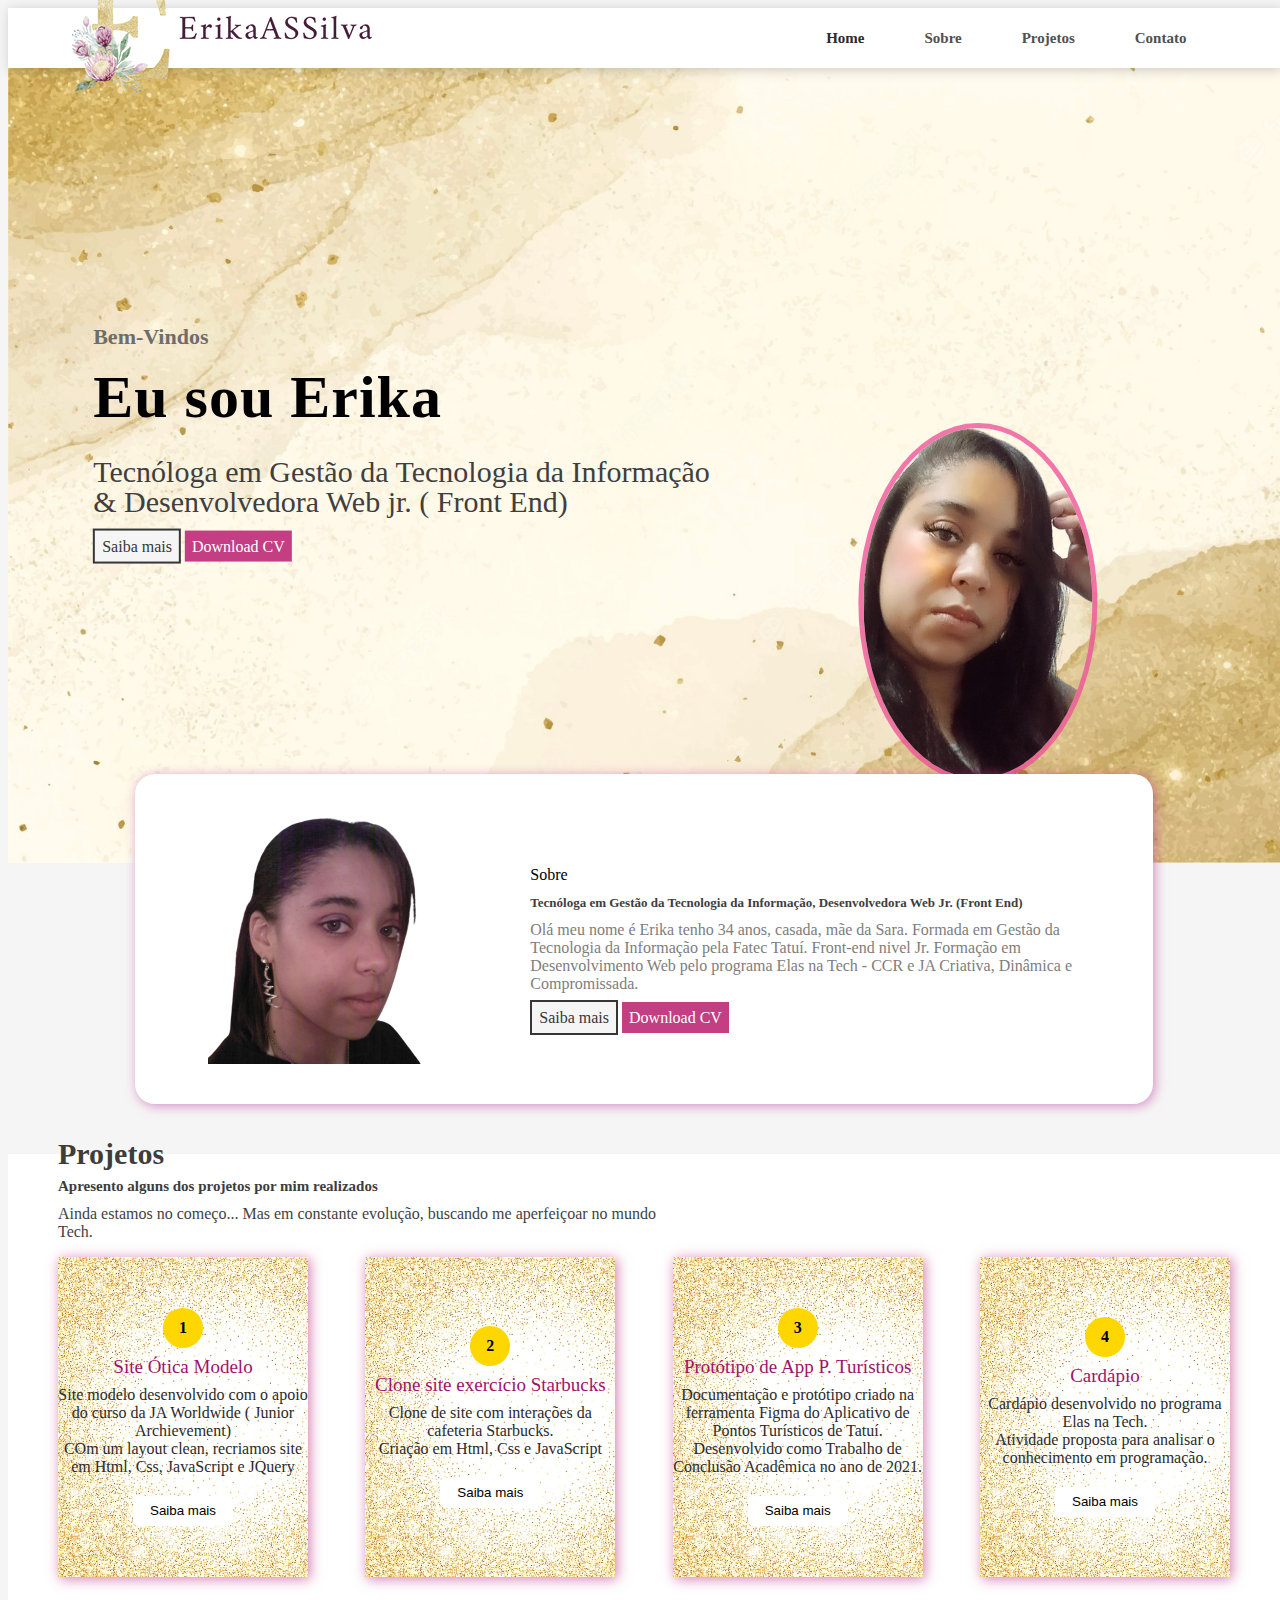
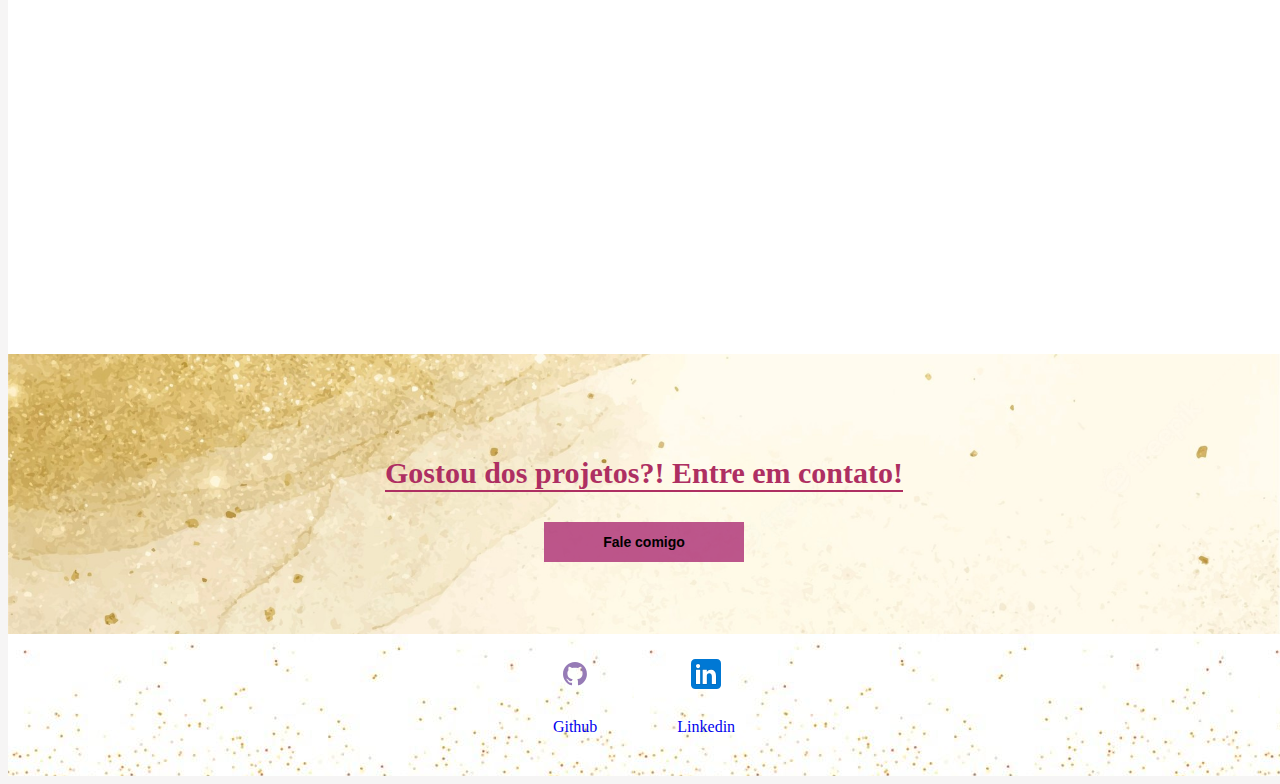
<file: index.html>
<!DOCTYPE html>
<html>
<head>
	<meta charset="utf-8">
	<title> Portifólio - Erika A S Silva </title>
	<link rel="stylesheet" type="text/css" href="style.css">
</head>
<body>

	
	<section>
            
            
                <nav>

                    <a href="#" class="logo"><img src="img/logoeass.png"> </a>

                    <ul> 
                        <li><a href="./index.html" class="active">Home</a></li>
                        <li><a href="./sobremim.html">Sobre</a></li>
                        <li><a href="./projetos.html">Projetos</a></li>
                        <li><a href="./contato.html">Contato</a></li>
                    </ul>
            
                </nav>

                
                
                <div class="conteudo-texto">
                    <p>Bem-Vindos</p>
                    <p>Eu sou Erika</p>
                    <p>Tecnóloga em Gestão da Tecnologia da Informação <br> & Desenvolvedora Web jr. ( Front End)</p>
                    <a class="btn btn1" href="./sobremim.html" role="button">Saiba mais</a>
                    <a class="btn btn2" href="./cverika.pdf" role="button">Download CV</a>
                    
                </div>


                
                <div>
                    
                    <img src="img/erikasf.png" class="imgbg" alt="imgbg">

                </div>

        </section>



        

        <div class="conteudo-sobre">
            
            <img src="img/erika2.png">

            <div class="texto-sobre">

                <p>Sobre</p>
                <p>Tecnóloga em Gestão da Tecnologia da Informação, Desenvolvedora Web Jr. (Front End) </p>

                <p>Olá meu nome é Erika tenho 34 anos, casada, mãe da Sara.
                    Formada em Gestão da Tecnologia da Informação pela Fatec Tatuí.
                    Front-end nivel Jr. Formação em Desenvolvimento Web pelo programa Elas na Tech - CCR e JA 
                    Criativa, Dinâmica e Compromissada.
                </p>
                

                <a class="btn btn1" href="./sobremim.html" role="button">Saiba mais</a>
                <a class="btn btn2" href="./cverika.pdf" role="button">Download CV</a>
                



             </div>
        </div>


        <div class="projetos">

            <div class="projetos-textos">

                <p>Projetos</p>
                <p>Apresento alguns dos projetos por mim realizados</p>
                <p>Ainda estamos no começo... Mas em constante evolução, buscando me aperfeiçoar no mundo Tech.</p>
                
            </div>

            <div class="conteudo-box">


                <div class="box1">
                    <span>1</span>

                    <p class="headid">Site Ótica Modelo</p>

                    <p class="detalhes">
                        Site modelo desenvolvido com o apoio do curso da JA Worldwide ( Junior Archievement) 
                        <br>
                        COm um layout clean, recriamos site em Html, Css, JavaScript e JQuery</p>

                        <button>Saiba mais</button>
                

                </div>

                <div class="box2">
                    <span>2</span>

                    <p class="headid">Clone site exercício Starbucks</p>

                    <p class="detalhes">
                            Clone de site com interações da cafeteria Starbucks. 
                            <br>
                            Criação em Html, Css e JavaScript</p>

                            <button>Saiba mais</button>
                

                </div>

                <div class="box3">
                    <span>3</span>

                    <p class="headid">Protótipo de App P. Turísticos</p>

                    <p class="detalhes">
                        Documentação e protótipo criado na ferramenta Figma do Aplicativo de Pontos Turísticos de Tatuí.
                        <br>
                        Desenvolvido como Trabalho de Conclusão Acadêmica no ano de 2021. 
                     </p>

                    <button>Saiba mais</button>

                    
                </div >

                <div class="box4">
                    <span> 4 </span >

                    <p  class =" headid " > Cardápio </p >

                    <p  class =" detalhes " >
                        Cardápio desenvolvido no programa Elas na Tech.
                        <br> 
                    Atividade proposta para analisar o conhecimento em programação.
                    </p >

                    <button> Saiba mais </button >
                
                </div >
            
                

                </div>
            
            </div>
            
        </div>


        <div class="contato">
        
            <p>Gostou dos projetos?! Entre em contato!</p> 

            <button > Fale comigo </button >
        </div>

     <footer>
        <a href="https://github.com/Erikaassilva" target="_blank" rel=" noopener noreferrer">
            <img src="./img/github.svg"></img>
            <p> Github</p>

         </a>
         <a href="https://github.com/Erikaassilva" target="_blank" rel=" noopener noreferrer">
            <img src="./img/linkedin.svg"></img>
            <p> Linkedin</p>

         </a>
    </footer>




    </body>
</html>
</file>
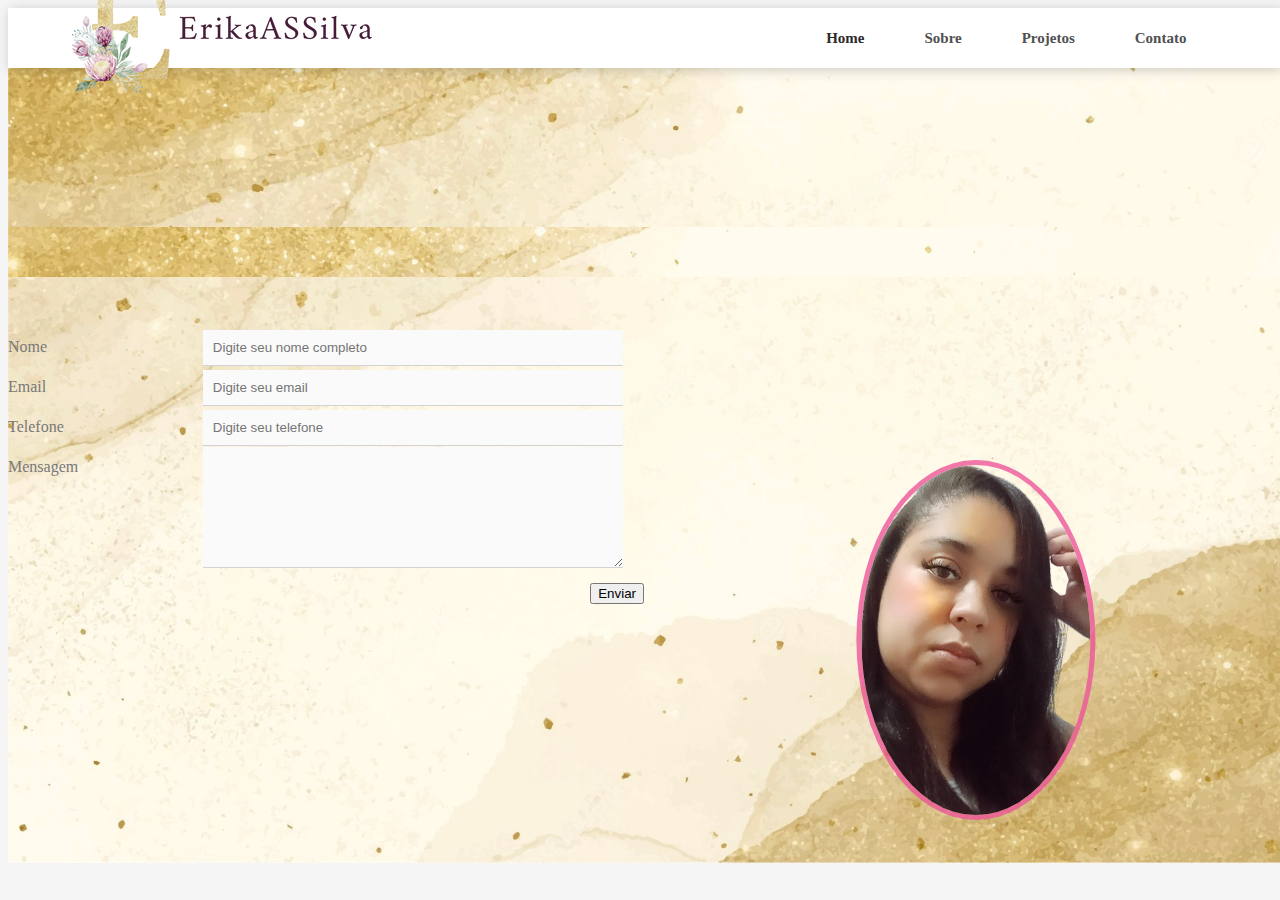
<file: contato.html>
<!DOCTYPE html>
<html>
    <head>
	<meta charset="utf-8">
	<title> Portifólio - Erika A S Silva </title>
	<link rel="stylesheet" type="text/css" href="style.css">
    </head>
    <body>

	
	<section>
		<nav>
            <a href="#" class="logo"><img src="img/logoeass.png"> </a>
			<ul> 
				<li><a href="./index.html" class="active">Home</a></li>
				<li><a href="./sobremim.html">Sobre</a></li>
				<li><a href="./projetos.html">Projetos</a></li>
				<li><a href="./contato.html">Contato</a></li>
			</ul>
          
        </nav>
    </section>
    <div>
                    
        <img src="img/erikasf.png" class="imgbg" alt="imgbg">

    </div>

    <div class="pag-conta">

    

    <section class="sec_fale">
        <div class="container">
            <div class="metade">
                
                <form enctype="application/x-www-form-urlencoded" method="POST">
                    <label for="NomeCompleto">Nome</label>
                    <input id="NomeCompleto" type="text" name="Nome_Completo" placeholder="Digite seu nome completo" />
                    <br />
                    <label for="Email">Email</label>
                    <input id="Email" type="text" name="Email" placeholder="Digite seu email" />
                    <br />

                    <label for="Telefone">Telefone</label>
                    <input id="Telefone" type="text" name="Telefone" placeholder="Digite seu telefone" />
                    <br />

                    <label for="Mensagem">Mensagem</label>
                    <textarea name="Mensagem"></textarea>

                    <br />
                    <input type="submit" value="Enviar"/>
                </form>
            </div>
                               
                
                
        </div>
    </section>
    
    </div>


    <footer>
        <a href="https://github.com/Erikaassilva" target="_blank" rel=" noopener noreferrer">
            <img src="./img/github.svg"></img>
            <p> Github</p>

         </a>
         <a href="http://www.linkedin.com/in/erika-a-s-silva-5aa6381a1" target="_blank" rel=" noopener noreferrer">
            <img src="./img/linkedin.svg"></img>
            <p> Linkedin</p>

         </a>
    </footer>




    </body>
</html>
</file>
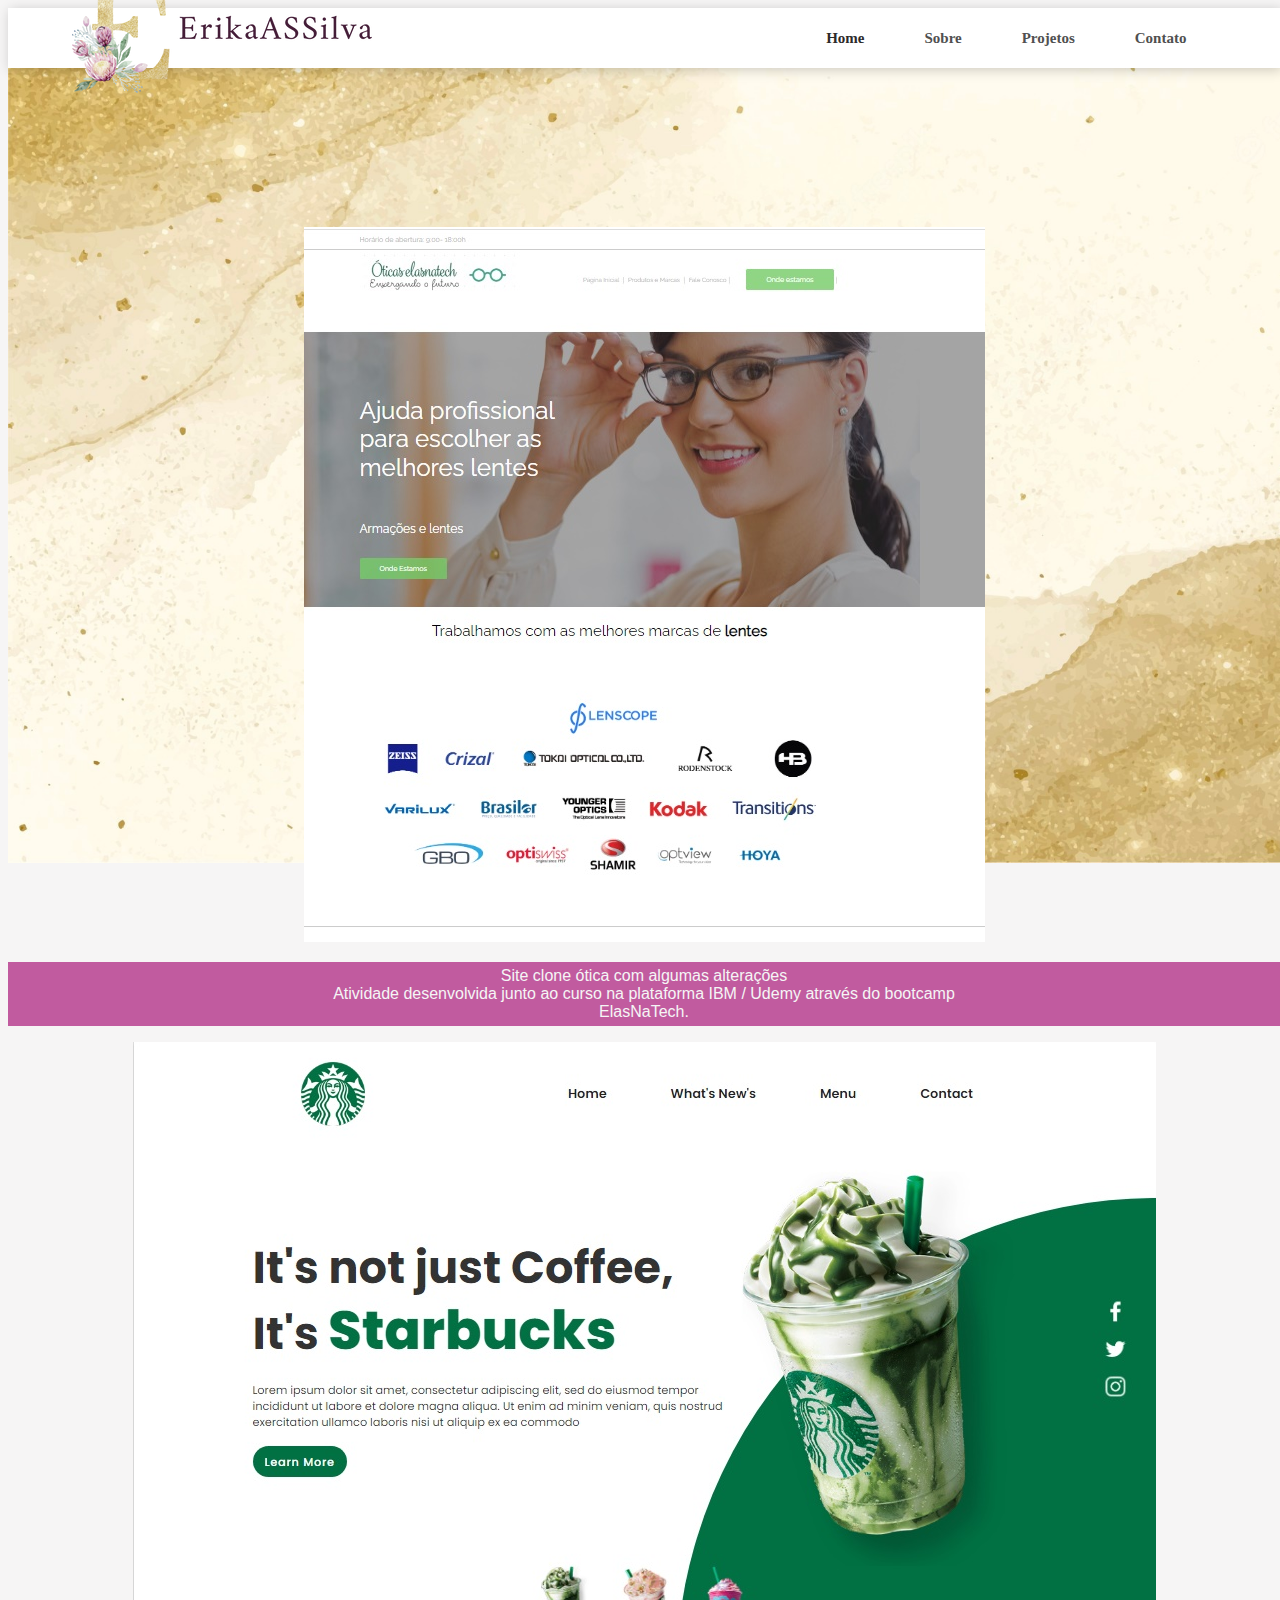
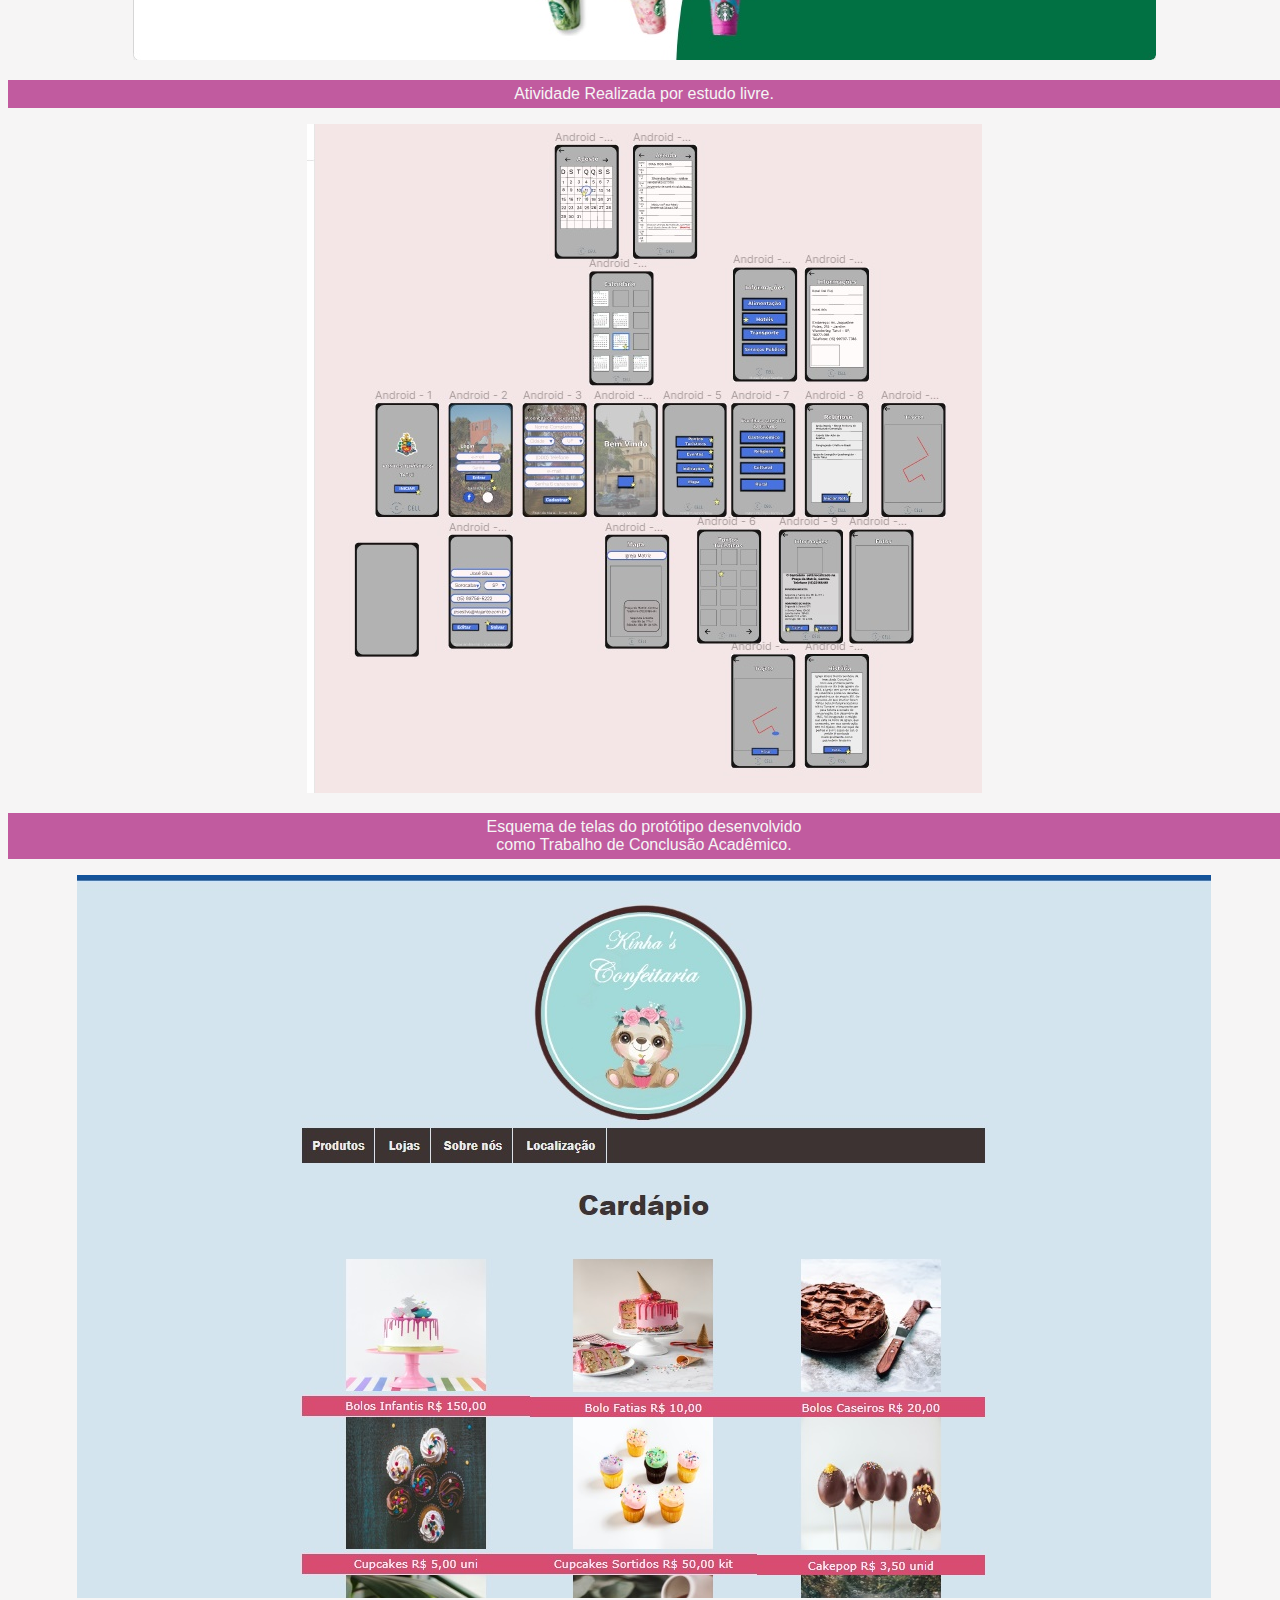
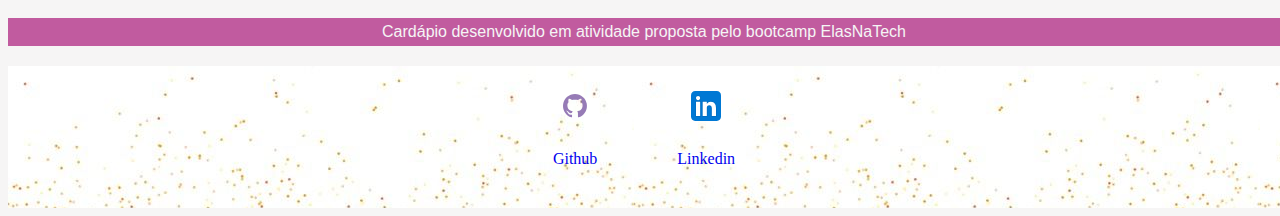
<file: projetos.html>
<!DOCTYPE html>
<html>
<head>
	<meta charset="utf-8">
	<title> Portifólio - Erika A S Silva </title>
	<link rel="stylesheet" type="text/css" href="style.css">
</head>
<body>

	
	<section>
		
		
			<nav>

				<a href="#" class="logo"><img src="img/logoeass.png"> </a>

				<ul> 
					<li><a href="./index.html" class="active">Home</a></li>
					<li><a href="./sobremim.html">Sobre</a></li>
					<li><a href="./projetos.html">Projetos</a></li>
					<li><a href="./contato.html">Contato</a></li>
				</ul>
          
            </nav>
    </section>
    
    <div class="pag-proj">

       <div class="galeria">
            <img src="./img/otic.jpg">
            <p>Site clone ótica com algumas alterações<br>
            Atividade desenvolvida junto ao curso na plataforma IBM / Udemy através do bootcamp<br>
            ElasNaTech.
            </p>
        </div>     

        <div class="galeria">
          <img src="./img/starb.jpg">
          <p>Atividade Realizada por estudo livre. </p>
        </div>

        <div class="galeria">
            <img src="./img/apppt.jpg">
            <p>Esquema de telas do protótipo desenvolvido<br>
            como Trabalho de Conclusão Acadêmico.</p>
          </div>

        <div class="galeria">
          <img src="./img/card.jpg">
          <p>Cardápio desenvolvido em atividade proposta pelo bootcamp ElasNaTech </p>
        </div>
    </div>
        



















    <footer>
        <a href="https://github.com/Erikaassilva" target="_blank" rel=" noopener noreferrer">
            <img src="./img/github.svg"></img>
            <p> Github</p>

         </a>
         <a href="http://www.linkedin.com/in/erika-a-s-silva-5aa6381a1" target="_blank" rel=" noopener noreferrer">
            <img src="./img/linkedin.svg"></img>
            <p> Linkedin</p>

         </a>
    </footer>

</body>
</file>
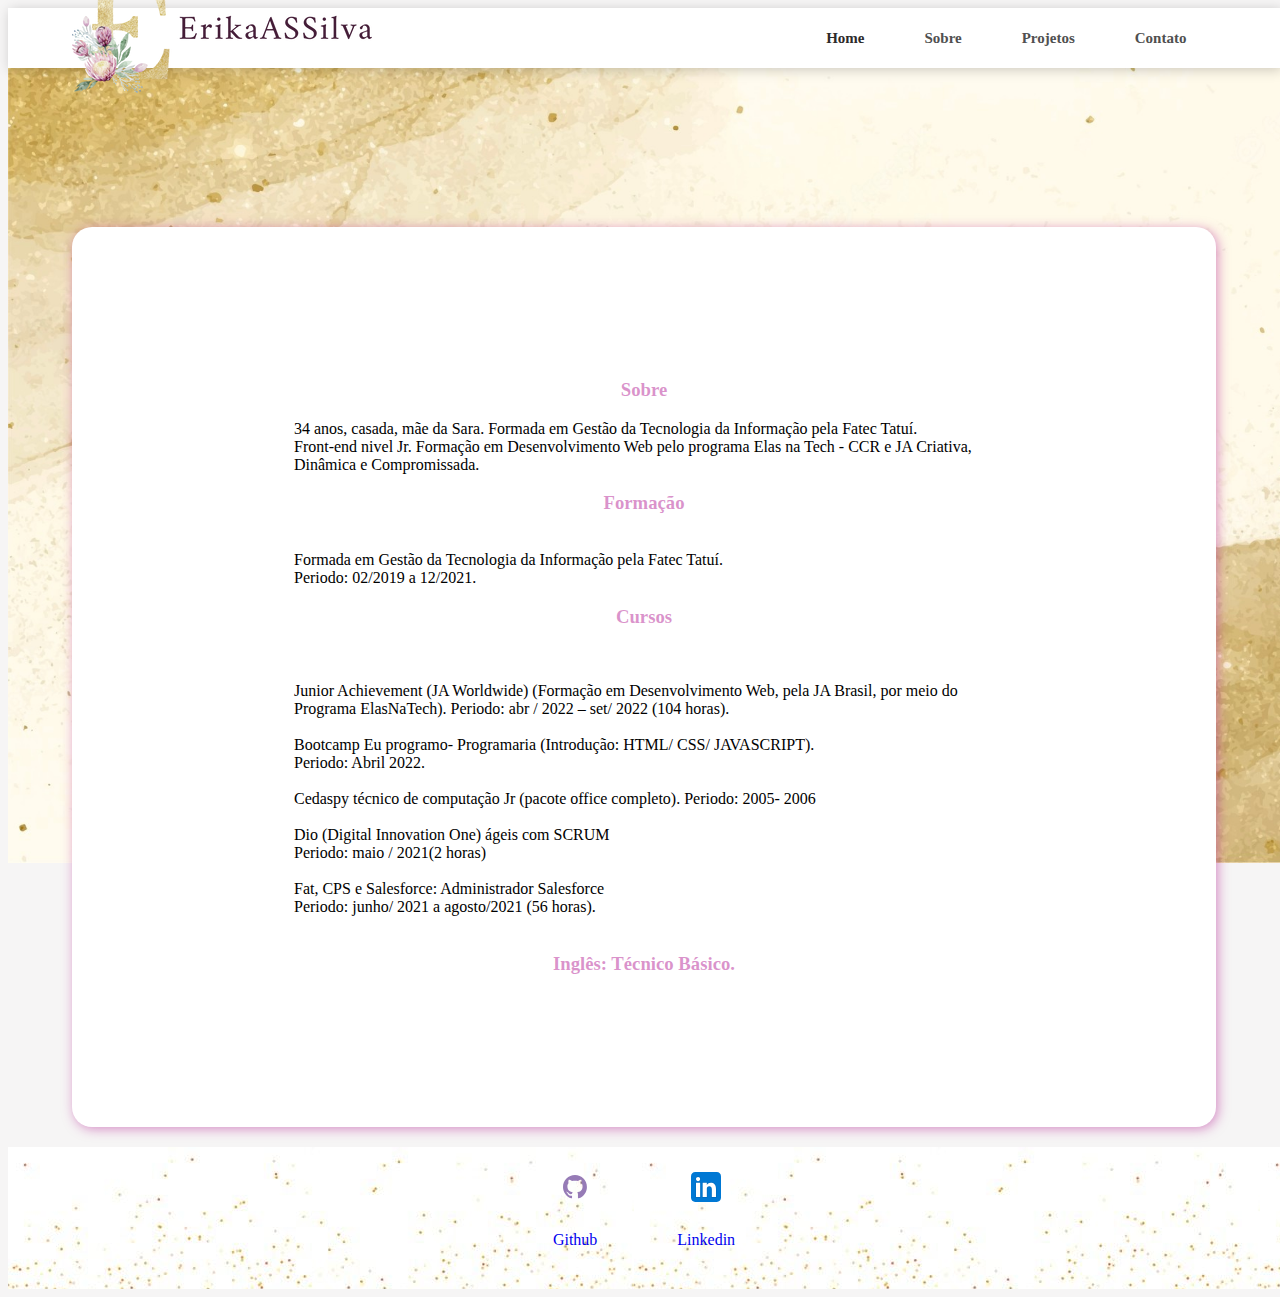
<file: sobremim.html>
<!DOCTYPE html>
<html>
<head>
	<meta charset="utf-8">
	<title> Portifólio - Erika A S Silva </title>
	<link rel="stylesheet" type="text/css" href="style.css">
</head>
<body>

	
	<section>
		
		
			<nav>

				<a href="#" class="logo"><img src="img/logoeass.png"> </a>

				<ul> 
					<li><a href="./index.html" class="active">Home</a></li>
					<li><a href="./sobremim.html">Sobre</a></li>
					<li><a href="./projetos.html">Projetos</a></li>
					<li><a href="./contato.html">Contato</a></li>
				</ul>
          
            </nav>

    </section>

    <div class="pag-sobre">
    	
    	
    	<div class="cont-sobre">

    		<p><h3>Sobre</h3></p>
    		<p>34 anos, casada, mãe da Sara. Formada em Gestão da Tecnologia da Informação pela Fatec Tatuí.<br>

                Front-end nivel Jr. Formação em Desenvolvimento Web pelo programa Elas na Tech - CCR e JA
                Criativa, Dinâmica e Compromissada.<br>
                <h3>Formação</h3><br>
                Formada em Gestão da Tecnologia da Informação pela Fatec Tatuí.<br>
                
                Periodo: 02/2019 a 12/2021.<br>
                <h3>Cursos</h3><br><br>
                Junior Achievement (JA Worldwide) (Formação em Desenvolvimento Web, pela JA Brasil, por meio do Programa ElasNaTech).
                
                Periodo: abr / 2022 – set/ 2022 (104 horas).<br><br>
                Bootcamp Eu programo- Programaria (Introdução: HTML/ CSS/ JAVASCRIPT).<br>
                Periodo: Abril 2022.<br><br>
                Cedaspy técnico de computação Jr (pacote office completo).
                Periodo: 2005- 2006<br><br>
                Dio (Digital Innovation One) ágeis com SCRUM<br>
                Periodo: maio / 2021(2 horas)<br><br>
                Fat, CPS e Salesforce: Administrador Salesforce<br>
                Periodo: junho/ 2021 a agosto/2021 (56 horas).<br><br>
                <h3>Inglês: Técnico Básico.</h3>
                
                
                
                
    		</p>      
    	</div>
    </div>
    <footer>
        <a href="https://github.com/Erikaassilva" target="_blank" rel=" noopener noreferrer">
            <img src="./img/github.svg"></img>
            <p> Github</p>

         </a>
         <a href="http://www.linkedin.com/in/erika-a-s-silva-5aa6381a1" target="_blank" rel=" noopener noreferrer">
            <img src="./img/linkedin.svg"></img>
            <p> Linkedin</p>

         </a>
    </footer>




















</body>
</file>
<file: style.css>
body
{
	background-color: #f6f5f5;
	margin-right: 0px;
	padding: 0px;
}

ul
{
	list-style: none;
}

a
{
	text-decoration: none;
}

section
{
	width: 100%;
	height: 95vh;
	background-image: url("img/back02.jpg");
	background-repeat: no-repeat;
	background-size: cover;
	position: relative;
}


nav
{
	display: flex;
	justify-content: space-between;
	align-items: center;
	height: 60px;
	background-color: #ffffff;
	box-shadow: 2px 2px 12px rgba(0,0,0,0.2);
	padding: 0px 5%;
}

nav ul
{
	display: flex;
}

nav ul li a
{
	margin: 30px;
	font-family: myriad pro regular;
	color: #505050;
	font-size: 15px;
	font-weight: 700;
}

.logo
{
	font-family: Arial;
	color: #000000;
	font-size: 22px;
}

.active
{
	font-weight: bold;
	color: #2d2a2a;
}


.conteudo-texto p:nth-child(1)
{
	font-family: calibri;
	font-weight: bold;
	color: #6d6d6d;
	font-size: 22px;

}

.conteudo-texto p:nth-child(2)
{
	font-family: calibri;
	font-weight: bold;
	letter-spacing: 1px;
	color: #000;
	font-size: 60px;
}

.conteudo-texto p:nth-child(3)
{
	font-family: myriad pro regular;
	color: #403e3e;
	font-size: 30px;
	line-height: 30px;
}

.conteudo-texto 
{
	line-height: 0px;
	margin: 45px 0px 25px;
}

.conteudo-texto 
{
	position: absolute;
	left: 13%;
	top: 42%;
	transform: translate(-13%, -42%);
}

.conteudo-texto button
{
	width: 130px;
	height: 42px;
	border-radius: 10px;
	font-family: calibri;
	font-weight: bold;
	font-size: 14px;
	outline: none;
	margin: 0px 10px;
}

.btn1
{
	border: 2px solid #373636;
	color: #373636;
	padding: 7px;
	background-color:whitesmoke ;

}

.btn2
{
	background-color: #c33e83;
	border: none;
	color: #ffffff;
    padding: 7px;
	background-color:w

}

button:active
{
	transform: scale(1.1);

}
.imgbg
{
	height: 350px;
	position: absolute;
	bottom: 80px;
	left: 80%;
	transform: translateX(-70%);
    border-radius: 50%;
    border: 5px solid rgba(237, 82, 152, 0.779);

}







.conteudo-sobre
{
	width: 80%;
	height:330px;
	background-color: #ffffff;
	border-radius: 20px;
	box-shadow: 2px 2px 12px rgba(182, 39, 151, 0.508);
	display: flex;
	margin: -7% auto 20px auto;
	position: relative;
	justify-content: space-evenly;
	align-items: center;
	
}

.conteudo-sobre img
{
	height: 250px;
  
}

.texto-sobre 
{
	width: 550px;
}

.cotexto-sobre  p:nth-child(1)
{
	color: #403e3e;
	font-family: myriad pro;
	font-weight: bold;
	font-size: 23px;
	line-height: 0px;

}

.texto-sobre  p:nth-child(2)
{
	color: #3e3e3e;
	font-size: 13px;
	font-family: myriad pro;
	font-weight: bold;
	line-height: 5px;
}

.texto-sobre p:nth-child(3),
.texto-sobre p:nth-child(4)
{
	color: #7e7d7d;
	font-family: calibri;
	font-size: 16px;
}

.texto-sobre button
{
	width: 120px;
	height: 40px;
	color: #ffffff;
	outline: none;
	border:none;
	font-family: calibri;
	background-color: #bd1868ce;
}



.projetos
{
	height: 800px;
	background-color: #ffffff;

}

.projetos-textos p:nth-child(1)
{
	font-family: calibri;
	font-weight: bold;
	color: #3e3d3d;
	font-size:30px;
	line-height: 0px;

}

.projetos-textos p:nth-child(2)
{
	font-family: calibri;
	font-weight: bold;
	color: #3e3d3d;
	font-size:15px;
	line-height: 5px;

}

.projetos-textos p:nth-child(3)
{
	font-family: calibri;
	color: #423f3f;
	
}

 .projetos-textos
{
	width: 600px;
	margin: 50px 0px 0px 50px;
	
}

.box1, .box2, .box3, .box4
{
	width: 250px;
	height: 320px;
	background-repeat: no-repeat;
	background-size: cover;
	box-shadow: 2px 2px 12px rgba(180, 18, 112, 0.557);
	display: flex;
	justify-content: center;
	align-items:  center;
	flex-direction: column;

}

.conteudo-box 
{
	display: flex;
    justify-content: space-between;
    margin-left: 50px;
    margin-right: 50px;
	
}

.box1
{
	background-image: url("img/fundoe.jpg");
}


.box2
{
	background-image: url("img/fundoe.jpg");
}


.box3
{
	background-image: url("img/fundoe.jpg");
}
.box4
{
	background-image: url("img/fundoe.jpg");
}




.box1 span,
.box2 span,
.box3 span,
.box4 span


{
	width: 40px;
	height: 40px;
	border-radius: 50%;
	background-color: #FFD700;
	display: flex;
	justify-content: center;
	align-items: center;
	font-family: calibri;
	font-weight: bold;
	margin-top: 10px;
	
}

.box1 p:nth-child(2),
.box2 p:nth-child(2),
.box3 p:nth-child(2),
.box4 p:nth-child(2)


{
	color: #9d146b;
	font-family: calibri;
	font-size: 19px;
	line-height: 0px;
}

.box1 p:nth-child(3),
.box2 p:nth-child(3),
.box3 p:nth-child(3),
.box4 p:nth-child(3)

{
	font-family: calibri;
	text-align: center;
	width: 250px;
	color: #2c2a2a;
	margin: 0px 0px 20px 0px;
	
}

.box1 button,
.box2 button,
.box3 button,
.box4 button


{
	width: 100px;
	height: 30px;
	background-color: #ffffff;
	border:none;
	outline: none;
	border-radius: 5px;
	margin-bottom: 10px;

}

.contato
{
	width: 100%;
	height: 280px;
	background-image: url(img/back02.jpg);
	background-size: cover;
	background-repeat: no-repeat;
	display: flex;
	flex-direction: column;
	justify-content: center;
	align-items: center;
}

.contato p
{
	color: #ae2f62;
	font-size: 30px;
	font-family: calibri;
	font-weight: bold;
	border-bottom: 2px solid #ae2f62;
}

.contato button
{
	width: 200px;
	height: 40px;
	background-color: #b0387ad8;
	outline: none;
	border:none;
	font-size: 14px;
	font-weight: bold;
}



footer img{
    width: 40px;
    height:40px;
    
    }
    footer{
     display: flex;
     justify-content: center;
     background-image: url(./img/fundofoo.jpg);
     filter: alpha(opacity= 100);
     
    }
    
    footer a{
        margin: 20px;
        text-align: center;
    }
    footer p{
        margin: 20px;
    }
    

.clearfix {
    clear: both;}

.pag-sobre{

	width: 90%;
	height: 900px;
	background-color: #ffffff;
	border-radius: 20px;
	box-shadow: 2px 2px 12px rgba(182, 39, 151, 0.508);
	display: flex;
	margin: -50% auto 20px auto;
	position:relative;
	justify-content: space-evenly;
	align-items: center;
	
}
.cont-sobre 
{
	width:700px;
}

h3{
	text-align: center;
	font-weight: bold;
	color:rgba(182, 39, 151, 0.508)
}

.galeria {
	float: center;
	width: 1;
 	text-align: center;
}
  
.galeria p {
 	background-color: #b33388ca;
	color: whitesmoke;
	padding: 5px 10px;
	font-family: Verdana, Geneva, Tahoma, sans-serif;
	justify-content: space-around;
	flex-wrap: wrap;
}
.pag-proj{
	margin: -50% auto 20px auto;
	position:relative;
	justify-content: space-evenly;
	align-items: center;

}


.pag-conta{
	margin: -50% auto 20px auto;
	position:relative;
	justify-content: space-evenly;
	align-items: center;

}

.sec_fale, .sec_onde {
    height: 50px;
    background-color: #FAFAFA;
}
.sec_fale .metade {
    padding-top: 100px;
}
.metade {
    width: 50%;
    float: left;
    line-height: 150%;
    color: rgb(120, 120, 120);
}
.metade div {
    margin-left: 20px;
}
.metade form {
    line-height: 250%;
}
.metade form input[type=text], textarea {
    border: none;
    border-bottom: 1px solid lightgray;
    width: 63%;
    background-color: #FAFAFA;
    padding: 10px;
}
.metade textarea {
    min-height: 100px;
}
.metade input[type=submit] {
    float:right;
}
.metade img {
    width: 35px;
}
.metade label {
    width: 30%;
    display: inline-block;
    vertical-align: top;
}
</file>
